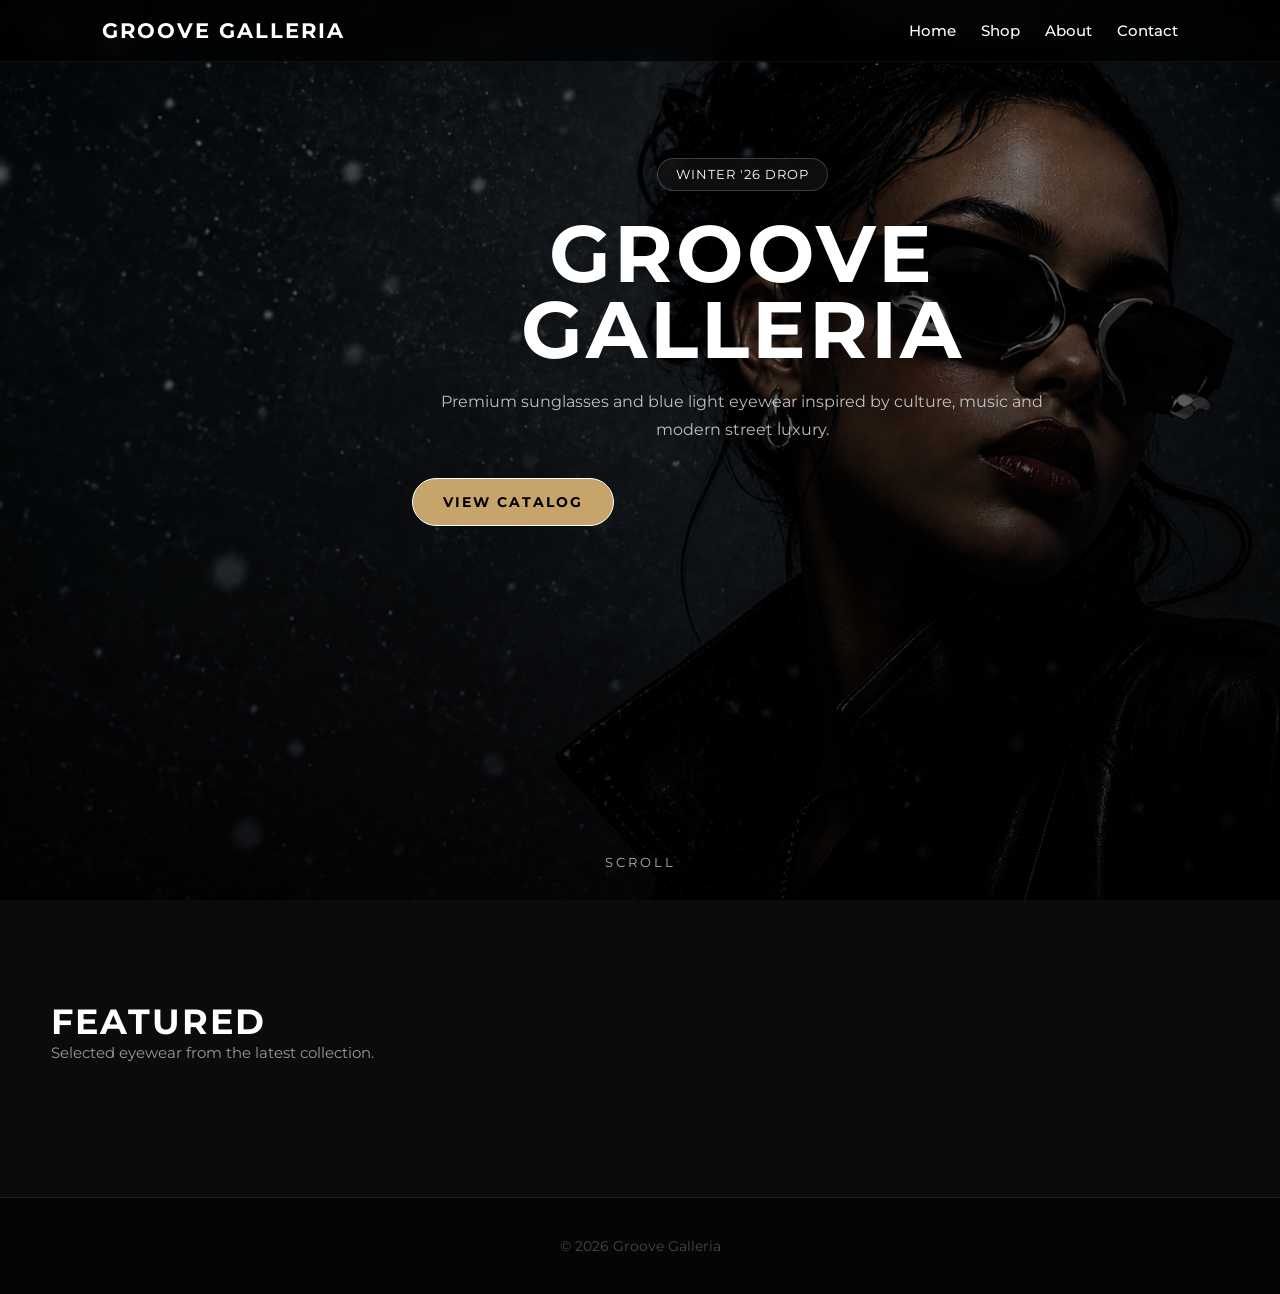
<file: index.html>
<!DOCTYPE html>
<html lang="en">

<head>
  <meta charset="UTF-8" />
  <meta name="viewport" content="width=device-width, initial-scale=1.0"/>

  <title>Groove Galleria</title>

  <link rel="preconnect" href="https://fonts.googleapis.com">
  <link rel="preconnect" href="https://fonts.gstatic.com" crossorigin>

  <link href="https://fonts.googleapis.com/css2?family=Montserrat:wght@300;400;600;700&display=swap" rel="stylesheet">

  <link rel="stylesheet" href="style.css">

  <style>

    * {
      margin: 0;
      padding: 0;
      box-sizing: border-box;
    }

    body {
      background: #0b0b0b;
      color: white;
      font-family: 'Montserrat', sans-serif;
      overflow-x: hidden;
    }

    nav {
      width: 100%;
      padding: 18px 8%;
      display: flex;
      justify-content: space-between;
      align-items: center;
      position: fixed;
      top: 0;
      z-index: 1000;
      background: rgba(0,0,0,0.75);
      backdrop-filter: blur(10px);
      border-bottom: 1px solid rgba(255,255,255,0.05);
    }

    .logo {
      font-size: 1.3rem;
      font-weight: 700;
      letter-spacing: 2px;
    }

    .nav-links {
      display: flex;
      gap: 25px;
    }

    .nav-links a {
      text-decoration: none;
      color: white;
      font-size: 0.95rem;
      transition: 0.3s;
    }

    .nav-links a:hover {
      color: #c7a46c;
    }

    .hero {
      height: 100vh;
      position: relative;
      overflow: hidden;
      display: flex;
      align-items: center;
      justify-content: center;
      text-align: center;
    }

    .hero-image {
      position: absolute;
      width: 100%;
      height: 100%;
      object-fit: cover;
    }

    .overlay {
      position: absolute;
      inset: 0;
      background: linear-gradient(
        to bottom,
        rgba(0,0,0,0.4),
        rgba(0,0,0,0.8)
      );
    }

    .hero-content {
      position: relative;
      z-index: 10;
      max-width: 700px;
      padding: 20px;
    }

    .hero-tag {
      display: inline-block;
      padding: 8px 18px;
      border: 1px solid rgba(255,255,255,0.2);
      border-radius: 40px;
      margin-bottom: 25px;
      font-size: 0.8rem;
      letter-spacing: 1px;
      background: rgba(255,255,255,0.05);
      backdrop-filter: blur(8px);
    }

    .hero-content h1 {
      font-size: 5rem;
      line-height: 0.95;
      margin-bottom: 20px;
      letter-spacing: 3px;
    }

    .hero-content p {
      color: #d1d1d1;
      line-height: 1.7;
      margin-bottom: 35px;
      font-size: 1rem;
    }

    .hero-btn {
      display: inline-block;
      padding: 15px 30px;
      background: #c7a46c;
      color: black;
      text-decoration: none;
      border-radius: 40px;
      font-weight: 700;
      transition: 0.3s;
    }

    .hero-btn:hover {
      background: white;
      transform: translateY(-3px);
    }

    .scroll-down {
      position: absolute;
      bottom: 30px;
      left: 50%;
      transform: translateX(-50%);
      font-size: 0.8rem;
      letter-spacing: 3px;
      opacity: 0.7;
      z-index: 10;
    }

    .featured-section {
      width: 92%;
      max-width: 1300px;
      margin: 100px auto;
    }

    .section-header {
      display: flex;
      justify-content: space-between;
      align-items: center;
      margin-bottom: 35px;
      flex-wrap: wrap;
      gap: 15px;
    }

    .section-header h2 {
      font-size: 2.2rem;
      letter-spacing: 2px;
    }

    .section-header p {
      color: #999;
      font-size: 0.95rem;
    }

    .products-grid {
      display: grid;
      grid-template-columns: repeat(2, 1fr);
      gap: 25px;
    }

    .product {
      background: #141414;
      border: 1px solid #202020;
      border-radius: 24px;
      overflow: hidden;
      transition: 0.4s ease;
    }

    .product:hover {
      transform: translateY(-8px);
      box-shadow: 0 12px 35px rgba(0,0,0,0.4);
    }

    .product img {
      width: 100%;
      height: 260px;
      object-fit: cover;
      display: block;
      background: #111;
    }

    .product-info {
      padding: 18px;
    }

    .product-category {
      color: #c7a46c;
      font-size: 0.78rem;
      text-transform: uppercase;
      letter-spacing: 1px;
      margin-bottom: 10px;
    }

    .product h3 {
      font-size: 1rem;
      margin-bottom: 10px;
    }

    .product-price {
      font-size: 1.15rem;
      font-weight: 700;
      margin-bottom: 10px;
    }

    .stock {
      color: #999;
      margin-bottom: 18px;
      font-size: 0.9rem;
    }

    .order-btn {
      display: block;
      width: 100%;
      text-align: center;
      padding: 12px;
      background: #c7a46c;
      color: black;
      text-decoration: none;
      border-radius: 14px;
      font-weight: 700;
      transition: 0.3s;
    }

    .order-btn:hover {
      background: white;
    }

    footer {
      padding: 40px 8%;
      border-top: 1px solid #1f1f1f;
      text-align: center;
      color: #888;
    }

    .snow {
      position: absolute;
      inset: 0;
      overflow: hidden;
      z-index: 2;
      pointer-events: none;
    }

    .snow span {
      position: absolute;
      top: -10px;
      background: white;
      border-radius: 50%;
      animation: snow linear infinite;
    }

    @keyframes snow {
      to {
        transform: translateY(110vh);
      }
    }

    @media (max-width: 768px) {

      nav {
        flex-direction: column;
        gap: 15px;
      }

      .nav-links {
        flex-wrap: wrap;
        justify-content: center;
      }

      .hero-content h1 {
        font-size: 3rem;
      }

      .products-grid {
        grid-template-columns: repeat(2, 1fr);
        gap: 15px;
      }

      .product img {
        height: 180px;
      }

      .section-header {
        flex-direction: column;
        align-items: flex-start;
      }
    }

  </style>

</head>

<body>

  <nav>

    <div class="logo">
      GROOVE GALLERIA
    </div>

    <div class="nav-links">
      <a href="index.html">Home</a>
      <a href="shop.html">Shop</a>
      <a href="about.html">About</a>
      <a href="contact.html">Contact</a>
    </div>

  </nav>

  <section class="hero">

    <img src="hero.jpg" alt="Groove Galleria" class="hero-image">

    <div class="overlay"></div>

    <div class="snow" id="snow"></div>

    <div class="hero-content">

      <span class="hero-tag">WINTER '26 DROP</span>

      <h1>GROOVE<br>GALLERIA</h1>

      <p>
        Premium sunglasses and blue light eyewear inspired by culture,
        music and modern street luxury.
      </p>

      <div class="hero-buttons">
        <a href="shop.html" class="hero-btn">VIEW CATALOG</a>
      </div>

    </div>

    <div class="scroll-down">SCROLL</div>

  </section>

  <section class="featured-section">

    <div class="section-header">
      <div>
        <h2>FEATURED</h2>
        <p>Selected eyewear from the latest collection.</p>
      </div>
    </div>

    <div class="products-grid" id="products"></div>

  </section>

  <footer>
    <p>© 2026 Groove Galleria</p>
  </footer>

  <script>

    const snowContainer = document.getElementById('snow');

    for (let i = 0; i < 120; i++) {

      let snowflake = document.createElement('span');

      snowflake.style.left = Math.random() * 100 + 'vw';
      snowflake.style.animationDuration = (Math.random() * 5 + 5) + 's';
      snowflake.style.opacity = Math.random();
      snowflake.style.width = snowflake.style.height = Math.random() * 4 + 2 + 'px';
      snowflake.style.animationDelay = Math.random() * 5 + 's';

      snowContainer.appendChild(snowflake);
    }

    fetch("https://sheetdb.io/api/v1/5rx85jjefrjui")
      .then(res => res.json())
      .then(products => {

        const container = document.getElementById("products");

        const featuredProducts = products.filter(product =>
          product.featured && product.featured.toLowerCase() === "yes"
        );

        let html = "";

        featuredProducts.forEach(product => {
          html += `
            <div class="product">

              <img src="${product.image || ''}" alt="${product.name}">

              <div class="product-info">

                <p class="product-category">
                  ${product.category || 'Eyewear'}
                </p>

                <h3>${product.name}</h3>

                <p class="product-price">
                  R${product.price}
                </p>

                <p class="stock">
                  ${product.stock} in stock
                </p>

                <a
                  href="https://wa.me/27706686611?text=Hi%20Groove%20Galleria,%20I'm%20interested%20in%20${encodeURIComponent(product.name)}"
                  target="_blank"
                  class="order-btn"
                >
                  Order on WhatsApp
                </a>

              </div>

            </div>
          `;
        });

        container.innerHTML = html;
      });

  </script>

</body>
        </html>
</file>
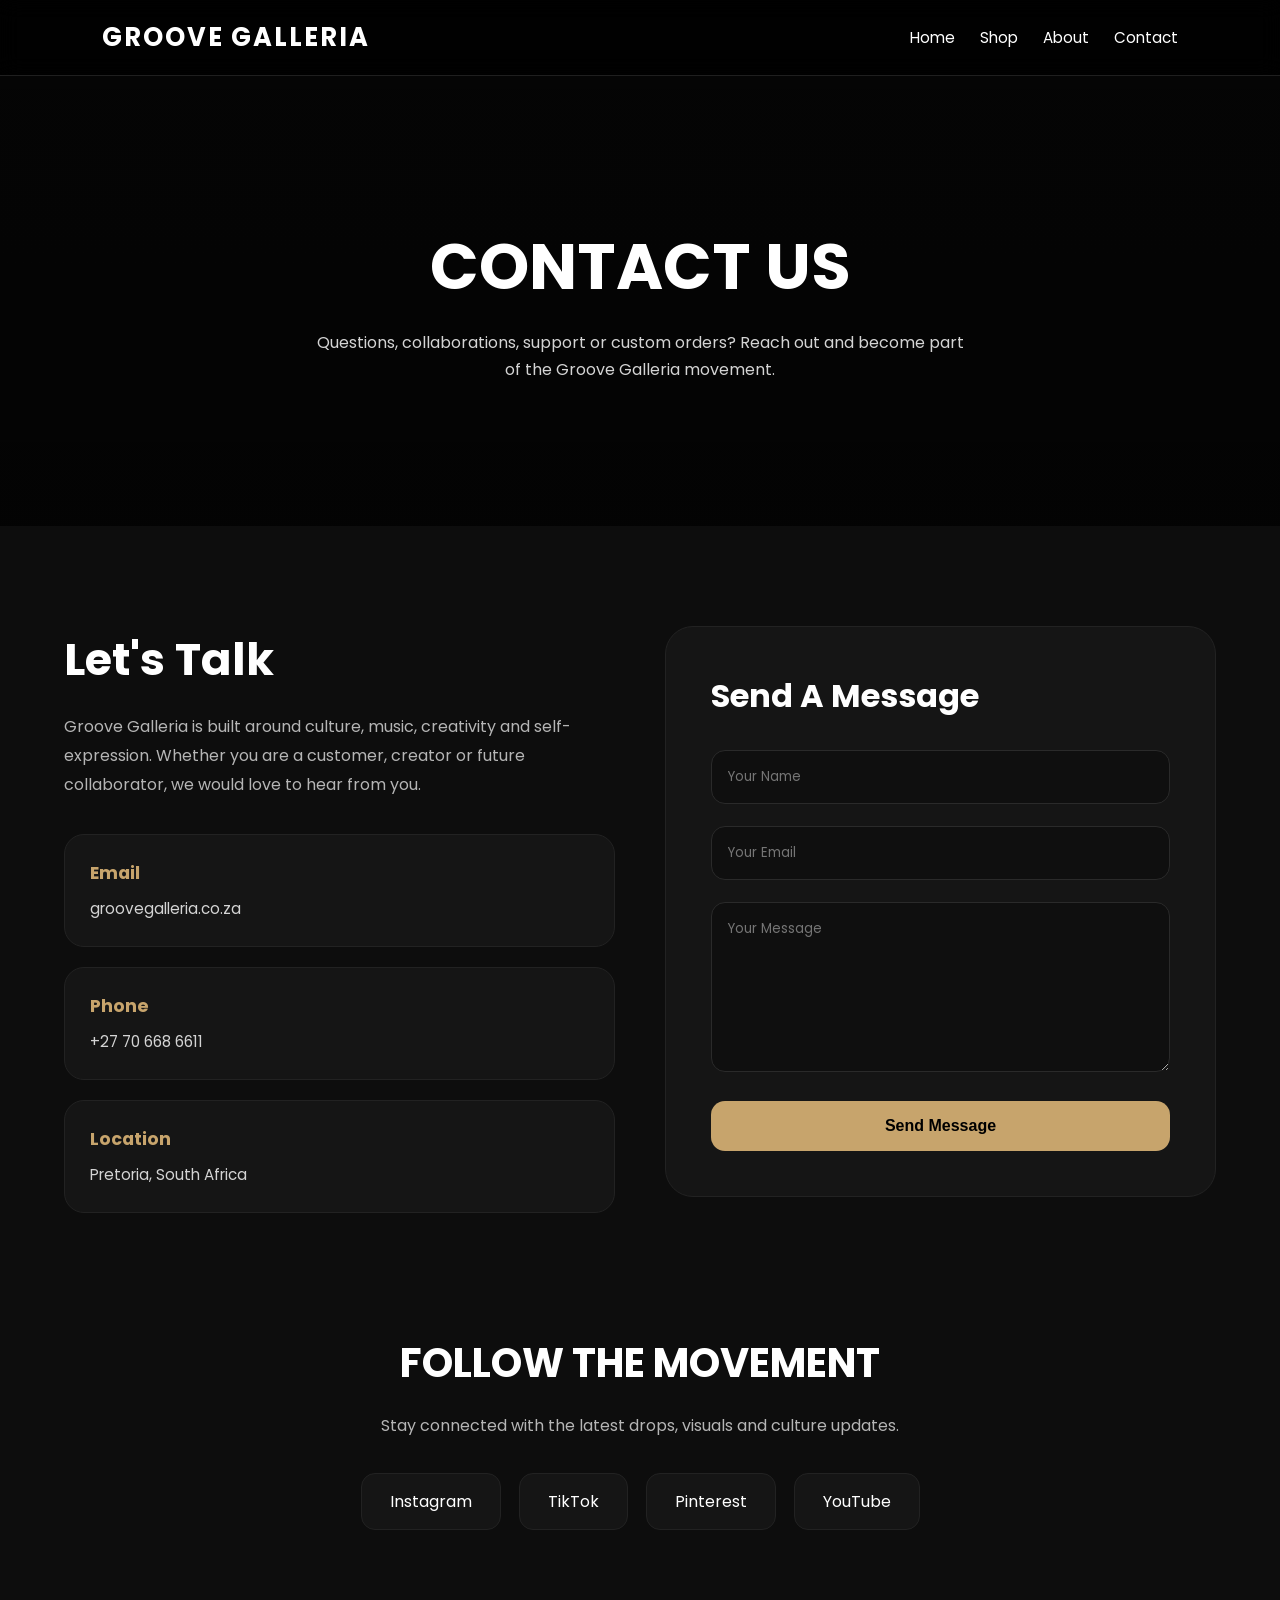
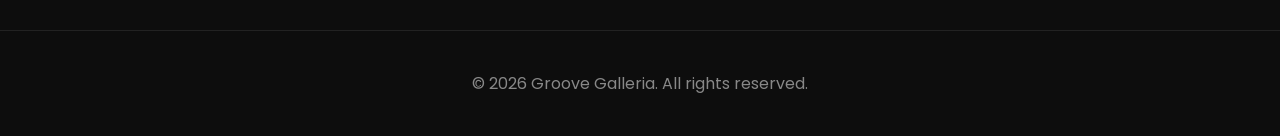
<file: contact.html>
<!DOCTYPE html><html lang="en">
<head>
  <meta charset="UTF-8" />
  <meta name="viewport" content="width=device-width, initial-scale=1.0" />
  <title>Contact | Groove Galleria</title>  <link rel="preconnect" href="https://fonts.googleapis.com">
  <link rel="preconnect" href="https://fonts.gstatic.com" crossorigin>
  <link href="https://fonts.googleapis.com/css2?family=Poppins:wght@300;400;500;600;700&display=swap" rel="stylesheet">  <style>
    * {
      margin: 0;
      padding: 0;
      box-sizing: border-box;
    }

    html {
      scroll-behavior: smooth;
    }

    body {
      font-family: 'Poppins', sans-serif;
      background: #0d0d0d;
      color: white;
      overflow-x: hidden;
    }

    /* NAVIGATION */
    nav {
      width: 100%;
      padding: 18px 8%;
      display: flex;
      justify-content: space-between;
      align-items: center;
      position: sticky;
      top: 0;
      z-index: 1000;
      background: rgba(0,0,0,0.92);
      backdrop-filter: blur(10px);
      border-bottom: 1px solid #1f1f1f;
    }

    .logo {
      font-size: 1.6rem;
      font-weight: 700;
      letter-spacing: 2px;
    }

    .nav-links {
      display: flex;
      gap: 25px;
    }

    .nav-links a {
      text-decoration: none;
      color: white;
      transition: 0.3s ease;
      font-size: 0.95rem;
    }

    .nav-links a:hover {
      color: #c7a46c;
    }

    /* HERO */
    .hero {
      height: 50vh;
      background:
        linear-gradient(rgba(0,0,0,0.65), rgba(0,0,0,0.75)),
        url('https://images.unsplash.com/photo-1516321318423-f06f85e504b3?q=80&w=1400&auto=format&fit=crop');
      background-size: cover;
      background-position: center;
      display: flex;
      align-items: center;
      justify-content: center;
      text-align: center;
      padding: 20px;
    }

    .hero-content h1 {
      font-size: 4rem;
      margin-bottom: 15px;
    }

    .hero-content p {
      max-width: 650px;
      margin: auto;
      color: #d4d4d4;
      line-height: 1.7;
    }

    /* MAIN CONTACT SECTION */
    .contact-wrapper {
      width: 90%;
      max-width: 1300px;
      margin: 100px auto;
      display: grid;
      grid-template-columns: repeat(auto-fit, minmax(320px, 1fr));
      gap: 50px;
      align-items: start;
    }

    /* CONTACT INFO */
    .contact-info h2 {
      font-size: 2.8rem;
      margin-bottom: 20px;
    }

    .contact-info p {
      color: #b5b5b5;
      line-height: 1.8;
      margin-bottom: 35px;
    }

    .info-card {
      background: #151515;
      border: 1px solid #222;
      border-radius: 20px;
      padding: 25px;
      margin-bottom: 20px;
      transition: 0.3s ease;
    }

    .info-card:hover {
      border-color: #c7a46c;
      transform: translateY(-5px);
    }

    .info-card h3 {
      color: #c7a46c;
      margin-bottom: 10px;
      font-size: 1.1rem;
    }

    .info-card span {
      color: #d4d4d4;
      font-size: 0.95rem;
    }

    /* FORM */
    .contact-form {
      background: #151515;
      border: 1px solid #222;
      border-radius: 28px;
      padding: 45px;
    }

    .contact-form h2 {
      font-size: 2rem;
      margin-bottom: 30px;
    }

    .input-box {
      margin-bottom: 22px;
    }

    .input-box input,
    .input-box textarea {
      width: 100%;
      padding: 16px;
      border-radius: 14px;
      border: 1px solid #2a2a2a;
      background: #0f0f0f;
      color: white;
      outline: none;
      font-family: inherit;
      transition: 0.3s ease;
    }

    .input-box input:focus,
    .input-box textarea:focus {
      border-color: #c7a46c;
    }

    .input-box textarea {
      min-height: 170px;
      resize: vertical;
    }

    .submit-btn {
      width: 100%;
      padding: 16px;
      border: none;
      border-radius: 14px;
      background: #c7a46c;
      color: black;
      font-weight: 600;
      cursor: pointer;
      transition: 0.3s ease;
      font-size: 1rem;
    }

    .submit-btn:hover {
      background: white;
      transform: translateY(-2px);
    }

    /* SOCIALS */
    .social-section {
      width: 90%;
      max-width: 1200px;
      margin: 0 auto 100px;
      text-align: center;
    }

    .social-section h2 {
      font-size: 2.5rem;
      margin-bottom: 20px;
    }

    .social-section p {
      color: #b5b5b5;
      margin-bottom: 35px;
    }

    .social-links {
      display: flex;
      justify-content: center;
      flex-wrap: wrap;
      gap: 18px;
    }

    .social-links a {
      text-decoration: none;
      color: white;
      background: #151515;
      border: 1px solid #222;
      padding: 15px 28px;
      border-radius: 14px;
      transition: 0.3s ease;
    }

    .social-links a:hover {
      background: #c7a46c;
      color: black;
    }

    /* FOOTER */
    footer {
      padding: 40px 8%;
      border-top: 1px solid #222;
      text-align: center;
      color: #888;
    }

    /* MOBILE */
    @media (max-width: 768px) {
      nav {
        flex-direction: column;
        gap: 15px;
      }

      .nav-links {
        flex-wrap: wrap;
        justify-content: center;
      }

      .hero-content h1 {
        font-size: 2.6rem;
      }

      .contact-info h2,
      .social-section h2 {
        font-size: 2rem;
      }

      .contact-form {
        padding: 30px 20px;
      }
    }
  </style></head>
<body>  <!-- NAVBAR -->  <nav>
    <div class="logo">GROOVE GALLERIA</div><div class="nav-links">
  <a href="index.html">Home</a>
  <a href="shop.html">Shop</a>
  <a href="about.html">About</a>
  <a href="contact.html">Contact</a>
</div>

  </nav>  <!-- HERO -->  <section class="hero">
    <div class="hero-content">
      <h1>CONTACT US</h1>
      <p>
        Questions, collaborations, support or custom orders?
        Reach out and become part of the Groove Galleria movement.
      </p>
    </div>
  </section>  <!-- CONTACT SECTION -->  <section class="contact-wrapper"><!-- LEFT -->
<div class="contact-info">
  <h2>Let's Talk</h2>

  <p>
    Groove Galleria is built around culture, music, creativity and self-expression.
    Whether you are a customer, creator or future collaborator, we would love to hear from you.
  </p>

  <div class="info-card">
    <h3>Email</h3>
    <span>groovegalleria.co.za</span>
  </div>

  <div class="info-card">
    <h3>Phone</h3>
    <span>+27 70 668 6611</span>
  </div>

  <div class="info-card">
    <h3>Location</h3>
    <span>Pretoria, South Africa</span>
  </div>
</div>

<!-- RIGHT -->
<form class="contact-form">
  <h2>Send A Message</h2>

  <div class="input-box">
    <input type="text" placeholder="Your Name" required>
  </div>

  <div class="input-box">
    <input type="email" placeholder="Your Email" required>
  </div>

  <div class="input-box">
    <textarea placeholder="Your Message" required></textarea>
  </div>

  <button type="submit" class="submit-btn">Send Message</button>
</form>

  </section>  <!-- SOCIALS -->  <section class="social-section">
    <h2>FOLLOW THE MOVEMENT</h2><p>
  Stay connected with the latest drops, visuals and culture updates.
</p>

<div class="social-links">
  <a href="#">Instagram</a>
  <a href="#">TikTok</a>
  <a href="#">Pinterest</a>
  <a href="#">YouTube</a>
</div>

  </section>  <!-- FOOTER -->  <footer>
    <p>© 2026 Groove Galleria. All rights reserved.</p>
  </footer></body>
</html>
</file>
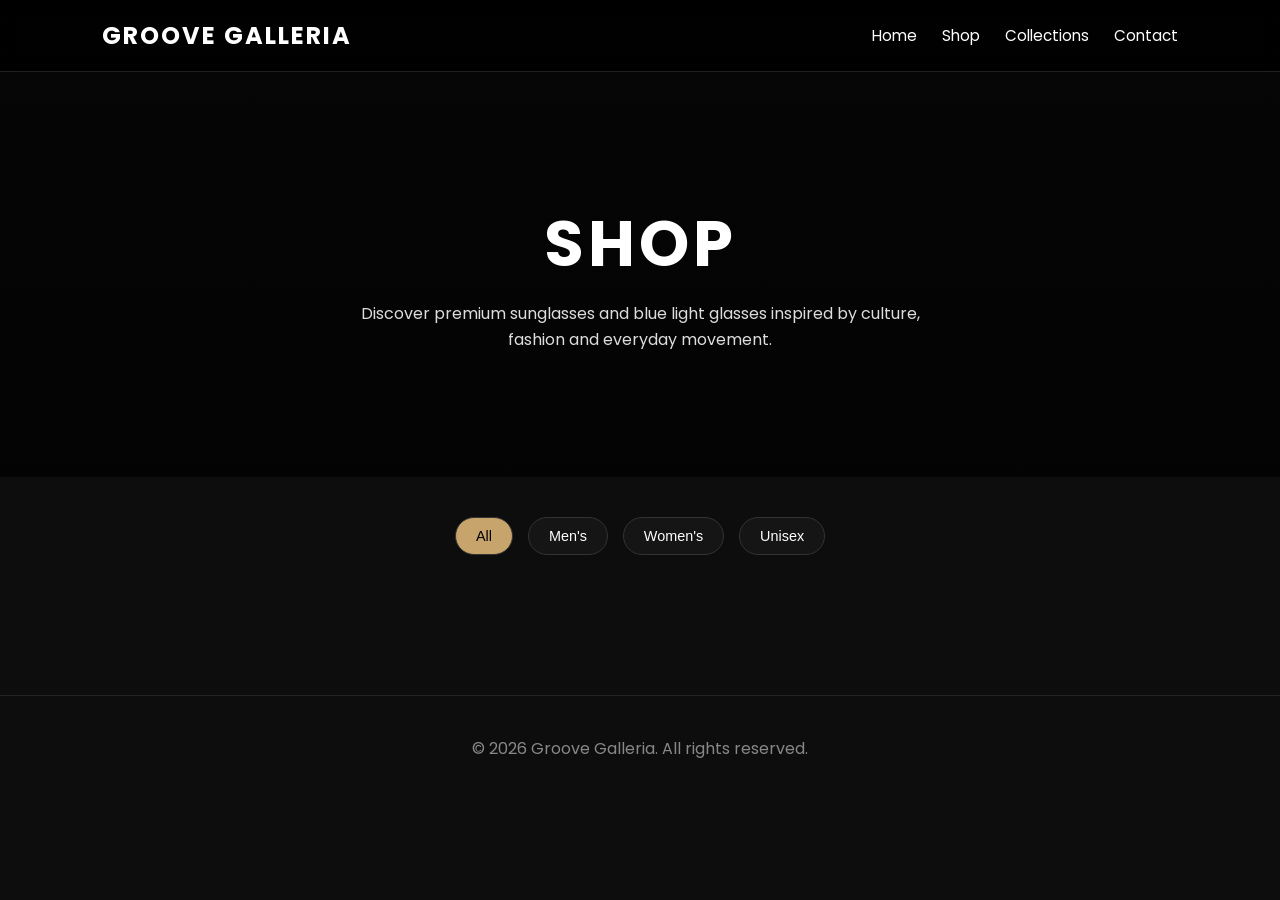
<file: shop.html>
<!DOCTYPE html>
<html lang="en">
<head>
  <meta charset="UTF-8" />
  <meta name="viewport" content="width=device-width, initial-scale=1.0" />
  <title>Groove Galleria | Shop</title>

  <link rel="preconnect" href="https://fonts.googleapis.com">
  <link rel="preconnect" href="https://fonts.gstatic.com" crossorigin>
  <link href="https://fonts.googleapis.com/css2?family=Poppins:wght@300;400;500;600;700&display=swap" rel="stylesheet">

  <style>
    * {
      margin: 0;
      padding: 0;
      box-sizing: border-box;
    }

    body {
      font-family: 'Poppins', sans-serif;
      background: #0d0d0d;
      color: white;
      overflow-x: hidden;
    }

    nav {
      width: 100%;
      padding: 18px 8%;
      display: flex;
      justify-content: space-between;
      align-items: center;
      position: sticky;
      top: 0;
      background: rgba(0,0,0,0.92);
      backdrop-filter: blur(10px);
      z-index: 1000;
      border-bottom: 1px solid #1f1f1f;
    }

    .logo {
      font-size: 1.5rem;
      font-weight: 700;
      letter-spacing: 2px;
    }

    .nav-links {
      display: flex;
      gap: 25px;
    }

    .nav-links a {
      color: white;
      text-decoration: none;
      transition: 0.3s;
      font-size: 0.95rem;
    }

    .nav-links a:hover {
      color: #c7a46c;
    }

    .shop-hero {
      height: 45vh;
      background:
        linear-gradient(rgba(0,0,0,0.6), rgba(0,0,0,0.75)),
        url('https://images.unsplash.com/photo-1511499767150-a48a237f0083?q=80&w=1400&auto=format&fit=crop');
      background-size: cover;
      background-position: center;
      display: flex;
      align-items: center;
      justify-content: center;
      text-align: center;
      padding: 20px;
    }

    .shop-hero h1 {
      font-size: 4rem;
      margin-bottom: 10px;
      letter-spacing: 4px;
    }

    .shop-hero p {
      color: #ddd;
      font-size: 1rem;
      max-width: 600px;
      line-height: 1.6;
    }

    .filters {
      display: flex;
      justify-content: center;
      gap: 15px;
      flex-wrap: wrap;
      padding: 40px 20px 10px;
    }

    .filters button {
      padding: 10px 20px;
      border: 1px solid #333;
      background: #151515;
      color: white;
      border-radius: 30px;
      cursor: pointer;
      transition: 0.3s;
      font-size: 0.9rem;
    }

    .filters button:hover,
    .filters button.active {
      background: #c7a46c;
      color: black;
    }

    .products {
      width: 92%;
      max-width: 1300px;
      margin: 50px auto 80px;
      display: grid;
      grid-template-columns: repeat(2, 1fr);
      gap: 25px;
    }

    .product {
      background: #141414;
      border-radius: 22px;
      overflow: hidden;
      border: 1px solid #222;
      transition: 0.4s ease;
    }

    .product:hover {
      transform: translateY(-8px);
      box-shadow: 0 10px 30px rgba(0,0,0,0.45);
    }

    .product img {
      width: 100%;
      height: 260px;
      object-fit: cover;
      display: block;
      background: #111;
    }

    .product-info {
      padding: 18px;
    }

    .product-category {
      color: #c7a46c;
      font-size: 0.78rem;
      letter-spacing: 1px;
      text-transform: uppercase;
      margin-bottom: 8px;
    }

    .product h3 {
      font-size: 1rem;
      margin-bottom: 10px;
      font-weight: 600;
    }

    .product-price {
      font-size: 1.2rem;
      font-weight: 700;
      margin-bottom: 10px;
    }

    .stock {
      color: #9c9c9c;
      font-size: 0.9rem;
      margin-bottom: 18px;
    }

    .order-btn {
      display: block;
      width: 100%;
      text-align: center;
      padding: 12px;
      border-radius: 14px;
      background: #c7a46c;
      color: black;
      text-decoration: none;
      font-weight: 600;
      transition: 0.3s;
    }

    .order-btn:hover {
      background: white;
    }

    footer {
      padding: 40px 8%;
      border-top: 1px solid #222;
      text-align: center;
      color: #888;
    }

    @media (max-width: 768px) {
      .shop-hero h1 {
        font-size: 2.5rem;
      }

      nav {
        flex-direction: column;
        gap: 15px;
      }

      .nav-links {
        flex-wrap: wrap;
        justify-content: center;
      }

      .products {
        grid-template-columns: repeat(2, 1fr);
        gap: 15px;
      }

      .product img {
        height: 190px;
      }

      .product-info {
        padding: 14px;
      }

      .product h3 {
        font-size: 0.92rem;
      }
    }

    @media (max-width: 480px) {
      .products {
        width: 94%;
      }

      .product img {
        height: 170px;
      }
    }
  </style>
</head>

<body>

  <nav>
    <div class="logo">GROOVE GALLERIA</div>

    <div class="nav-links">
      <a href="index.html">Home</a>
      <a href="shop.html">Shop</a>
      <a href="#">Collections</a>
      <a href="#">Contact</a>
    </div>
  </nav>

  <section class="shop-hero">
    <div>
      <h1>SHOP</h1>
      <p>
        Discover premium sunglasses and blue light glasses inspired by culture,
        fashion and everyday movement.
      </p>
    </div>
  </section>

  <section class="filters">
  <button class="active" onclick="filterProducts('all', this)">
    All
  </button>

  <button onclick="filterProducts('Men', this)">
    Men's
  </button>

  <button onclick="filterProducts('Women', this)">
    Women's
  </button>

  <button onclick="filterProducts('Unisex', this)">
    Unisex
  </button>
</section>

  <section class="products" id="products"></section>

  <footer>
    <p>© 2026 Groove Galleria. All rights reserved.</p>
  </footer>

  <script>
  let allProducts = [];

  fetch("https://sheetdb.io/api/v1/5rx85jjefrjui")
    .then(res => res.json())
    .then(products => {

      allProducts = products;
      displayProducts(products);

    })
    .catch(error => {
      console.error(error);
    });

  function displayProducts(products) {

    const container = document.getElementById("products");

    let html = "";

    products.forEach(product => {

      html += `
        <div class="product">
          <img src="${product.image || ''}" alt="${product.name}">

          <div class="product-info">

            <p class="product-category">
              ${product.gender || 'Eyewear'}
            </p>

            <h3>${product.name}</h3>

            <p class="product-price">
              R${product.price}
            </p>

            <p class="stock">
              ${product.stock} in stock
            </p>

            <a
              href="https://wa.me/27706686611?text=Hi%20Groove%20Galleria,%20I'm%20interested%20in%20${encodeURIComponent(product.name)}"
              target="_blank"
              class="order-btn"
            >
              Order on WhatsApp
            </a>

          </div>
        </div>
      `;
    });

    container.innerHTML = html;
  }

  function filterProducts(gender, button) {

    document.querySelectorAll(".filters button").forEach(btn => {
      btn.classList.remove("active");
    });

    button.classList.add("active");

    if (gender === "all") {
      displayProducts(allProducts);
      return;
    }

    const filtered = allProducts.filter(product =>
      product.gender &&
      product.gender.toLowerCase() === gender.toLowerCase()
    );

    displayProducts(filtered);
  }
  </script>

</body>
                        </html>
</file>
<file: style.css>
/* =========================
   GROOVE GALLERIA STYLE
========================= */

*{
  margin:0;
  padding:0;
  box-sizing:border-box;
}

html{
  scroll-behavior:smooth;
}

body{
  font-family:'Montserrat', sans-serif;
  background:#050505;
  color:#ffffff;
  overflow-x:hidden;
}

/* =========================
   NAVBAR
========================= */

nav{
  position:fixed;
  top:0;
  left:0;
  width:100%;

  padding:22px 8%;

  display:flex;
  justify-content:space-between;
  align-items:center;

  z-index:1000;

  background:rgba(0,0,0,0.25);
  backdrop-filter:blur(14px);

  border-bottom:1px solid rgba(255,255,255,0.08);
}

.logo{
  font-size:1.2rem;
  font-weight:700;
  letter-spacing:4px;
  color:white;
}

.nav-links{
  display:flex;
  gap:35px;
}

.nav-links a{
  position:relative;

  text-decoration:none;
  color:white;

  font-size:0.9rem;
  font-weight:500;

  transition:0.3s ease;
}

.nav-links a::after{
  content:'';

  position:absolute;
  left:0;
  bottom:-8px;

  width:0%;
  height:1px;

  background:white;

  transition:0.3s ease;
}

.nav-links a:hover::after{
  width:100%;
}

/* =========================
   HERO SECTION
========================= */

.hero{
  position:relative;

  width:100%;
  height:100vh;

  overflow:hidden;
}

.hero-image{
  position:absolute;

  top:0;
  left:0;

  width:100%;
  height:100%;

  object-fit:cover;
  object-position:center;

  z-index:1;
}

.overlay{
  position:absolute;

  top:0;
  left:0;

  width:100%;
  height:100%;

  background:linear-gradient(
    to top,
    rgba(0,0,0,0.65),
    rgba(0,0,0,0.15)
  );

  z-index:2;
}

/* =========================
   SNOW EFFECT
========================= */

.snow{
  position:absolute;

  top:0;
  left:0;

  width:100%;
  height:100%;

  z-index:3;

  pointer-events:none;
}

.snow span{
  position:absolute;

  display:block;

  width:6px;
  height:6px;

  background:white;

  border-radius:50%;

  opacity:0;

  animation:fall linear infinite;
}

@keyframes fall{

  0%{
    transform:translateY(-10vh);
    opacity:0;
  }

  15%{
    opacity:1;
  }

  100%{
    transform:translateY(110vh);
    opacity:0;
  }

}

/* =========================
   HERO CONTENT
========================= */

.hero-content{
  position:absolute;

  left:8%;
  bottom:12%;

  z-index:4;

  max-width:550px;
}

.hero-tag{
  display:inline-block;

  margin-bottom:20px;
  padding:10px 18px;

  border:1px solid rgba(255,255,255,0.15);

  background:rgba(255,255,255,0.05);

  backdrop-filter:blur(10px);

  border-radius:30px;

  font-size:0.75rem;
  letter-spacing:2px;

  animation:fadeUp 1s ease;
}

.hero-content h1{
  font-size:5rem;
  line-height:0.92;
  letter-spacing:6px;

  margin-bottom:20px;

  animation:fadeUp 1s ease;
}

.hero-content p{
  font-size:1rem;
  line-height:1.7;

  opacity:0.9;

  animation:fadeUp 1.3s ease;
}

/* =========================
   HERO BUTTONS
========================= */

.hero-buttons{
  margin-top:35px;

  display:flex;
  gap:18px;

  flex-wrap:wrap;
}

.hero-btn{
  display:inline-flex;

  justify-content:center;
  align-items:center;

  padding:15px 34px;

  border:1px solid white;

  color:white;
  text-decoration:none;

  font-size:0.85rem;
  letter-spacing:2px;

  transition:0.3s ease;

  min-width:200px;

  animation:fadeUp 1.5s ease;
}

.hero-btn:hover{
  background:white;
  color:black;

  transform:translateY(-3px);
}

.secondary-btn{
  background:white;
  color:black;
}

.secondary-btn:hover{
  background:transparent;
  color:white;
}

/* =========================
   SCROLL TEXT
========================= */

.scroll-down{
  position:absolute;

  bottom:35px;
  left:50%;

  transform:translateX(-50%);

  z-index:4;

  font-size:0.7rem;
  letter-spacing:4px;

  opacity:0.6;

  animation:bounce 2s infinite;
}

@keyframes bounce{

  0%,100%{
    transform:translate(-50%,0);
  }

  50%{
    transform:translate(-50%,10px);
  }

}

/* =========================
   FEATURED SECTION
========================= */

.featured{
  padding:120px 8%;

  background:#080808;
}

.featured-title{
  text-align:center;

  margin-bottom:60px;
}

.featured-title h2{
  font-size:2.5rem;
  letter-spacing:3px;
}

.products{
  display:grid;

  grid-template-columns:
  repeat(auto-fit, minmax(280px,1fr));

  gap:35px;
}

.product-card{
  overflow:hidden;

  border-radius:24px;

  background:#111;

  transition:0.4s ease;
}

.product-card:hover{
  transform:translateY(-10px);
}

.product-card img{
  width:100%;
  height:420px;

  object-fit:cover;

  transition:0.5s ease;
}

.product-card:hover img{
  transform:scale(1.05);
}

.product-info{
  padding:25px;
}

.product-info h3{
  font-size:1.2rem;

  margin-bottom:10px;
}

.product-info p{
  opacity:0.65;

  line-height:1.7;
}

/* =========================
   GLASS EFFECT
========================= */

.glass-card{
  background:rgba(255,255,255,0.05);

  border:1px solid rgba(255,255,255,0.08);

  backdrop-filter:blur(10px);

  border-radius:24px;
}

/* =========================
   FOOTER
========================= */

footer{
  padding:40px 8%;

  text-align:center;

  background:#050505;

  border-top:1px solid rgba(255,255,255,0.08);
}

footer p{
  opacity:0.5;

  font-size:0.85rem;
}

/* =========================
   ANIMATIONS
========================= */

@keyframes fadeUp{

  from{
    opacity:0;
    transform:translateY(40px);
  }

  to{
    opacity:1;
    transform:translateY(0);
  }

}

/* =========================
   MOBILE
========================= */

@media(max-width:900px){

  .hero-content h1{
    font-size:3.5rem;
  }

}

@media(max-width:768px){

  nav{
    padding:18px 6%;
  }

  .nav-links{
    display:none;
  }

  .hero{
    height:100svh;
  }

  .hero-content{
    left:6%;
    right:6%;
    bottom:10%;
  }

  .hero-content h1{
    font-size:2.4rem;

    letter-spacing:3px;
  }

  .hero-content p{
    font-size:0.92rem;
  }

  .hero-buttons{
    flex-direction:column;

    align-items:flex-start;
  }

  .hero-btn{
    width:220px;
  }
.product img {
  width: 100%;
  height: 200px;
  object-fit: cover;
  display: block;
  border-radius: 10px;
}

}
</file>
